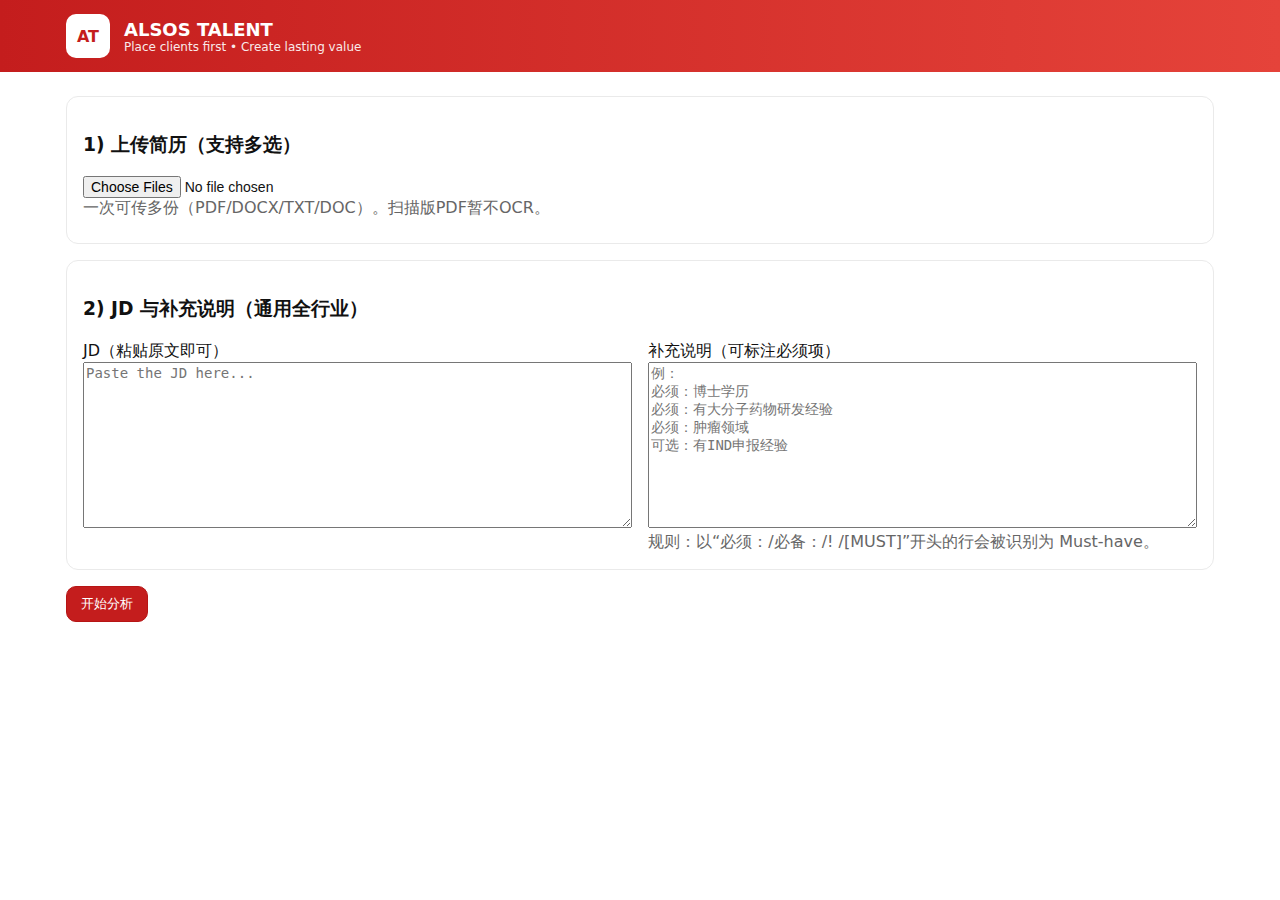
<file: templates/index.html>
<!doctype html>
<html lang="zh">
<head>
  <meta charset="utf-8">
  <title>Alsos 批量简历分析AI系统</title>
  <meta name="viewport" content="width=device-width, initial-scale=1">
  <link href="/static/style.css" rel="stylesheet">
</head>
<body>
  <header class="hero">
    <div class="brand">
      <div class="logo">AT</div>
      <div>
        <h1>ALSOS TALENT</h1>
        <p class="tagline">Place clients first • Create lasting value</p>
      </div>
    </div>
  </header>

  <form action="/start" method="post" enctype="multipart/form-data" class="container">
    <div class="card">
      <h3>1) 上传简历（支持多选）</h3>
      <input id="fileInput" type="file" name="resumes" multiple accept=".pdf,.docx,.txt,.doc" required />
      <div class="muted">一次可传多份（PDF/DOCX/TXT/DOC）。扫描版PDF暂不OCR。</div>
      <div id="fileList" class="filelist"></div>
      <div id="totalInfo" class="muted"></div>
    </div>

    <div class="card">
      <h3>2) JD 与补充说明（通用全行业）</h3>
      <div class="row">
        <div class="col">
          <label>JD（粘贴原文即可）</label><br>
          <textarea name="jd_raw" rows="10" style="width:100%" placeholder="Paste the JD here..."></textarea>
        </div>
        <div class="col">
          <label>补充说明（可标注必须项）</label><br>
          <textarea name="notes" rows="10" style="width:100%" placeholder="例：&#10;必须：博士学历&#10;必须：有大分子药物研发经验&#10;必须：肿瘤领域&#10;可选：有IND申报经验"></textarea>
          <div class="muted">规则：以“必须：/必备：/! /[MUST]”开头的行会被识别为 Must-have。</div>
        </div>
      </div>
    </div>

    <button type="submit" class="btn-primary">开始分析</button>
  </form>

  <script>
    const input = document.getElementById('fileInput');
    const list  = document.getElementById('fileList');
    const info  = document.getElementById('totalInfo');
    function humanSize(n){
      if(n<1024) return n+' B';
      if(n<1024*1024) return (n/1024).toFixed(1)+' KB';
      if(n<1024*1024*1024) return (n/1024/1024).toFixed(1)+' MB';
      return (n/1024/1024/1024).toFixed(1)+' GB';
    }
    input.addEventListener('change', ()=>{
      list.innerHTML = '';
      let total = 0;
      [...input.files].forEach(f=>{
        total += f.size;
        const div = document.createElement('div');
        div.className = 'fileitem';
        div.textContent = `${f.name} · ${humanSize(f.size)}`;
        list.appendChild(div);
      });
      info.textContent = `共 ${input.files.length} 个文件，总大小 ${humanSize(total)}`;
    });
  </script>
</body>
</html>
</file>
<file: static/style.css>
:root{ --alsos-red:#c41d1d; --alsos-green:#1aa570; --ink:#111; --muted:#666; --line:#eaeaea; }
*{box-sizing:border-box}
body{font-family:system-ui,-apple-system,Segoe UI,Arial; color:var(--ink); background:#fff; margin:0}
.container{max-width:1180px;margin:24px auto;padding:0 16px}
.hero{background:linear-gradient(90deg,var(--alsos-red),#e5433a);color:#fff}
.hero.small{padding:10px 0}
.hero .brand{display:flex;align-items:center;gap:14px; max-width:1180px;margin:0 auto;padding:14px 16px}
.logo{width:44px;height:44px;border-radius:10px;background:#fff;color:var(--alsos-red);display:flex;align-items:center;justify-content:center;font-weight:800}
h1{font-size:18px;margin:0}
.tagline{margin:0;font-size:12px;opacity:.9}
h2{margin:16px 0}
.card{border:1px solid var(--line);border-radius:12px;padding:16px;margin:16px 0;background:#fff}
.row{display:flex;gap:16px;flex-wrap:wrap}
.col{flex:1;min-width:280px}
textarea,input{font-size:14px}
.muted{color:var(--muted)}
.btn,.btn-primary{display:inline-block;padding:8px 14px;border-radius:10px;border:1px solid var(--line);text-decoration:none;color:#fff;background:#333}
.btn-primary{background:var(--alsos-red);border-color:#b61515}
.btn:hover,.btn-primary:hover{opacity:.92}
.actions{display:flex;gap:10px;align-items:center;margin:8px 0}
table{border-collapse:collapse;width:100%;margin:12px 0}
th,td{border:1px solid var(--line);padding:8px;vertical-align:top}
.ok{color:var(--alsos-green);font-weight:600}
.err{color:var(--alsos-red);font-weight:600}
.filelist{margin-top:8px}
.fileitem{padding:4px 6px;border:1px dashed var(--line);border-radius:8px;margin:4px 0;background:#fafafa}
details summary{cursor:pointer;margin-bottom:8px}
</file>
